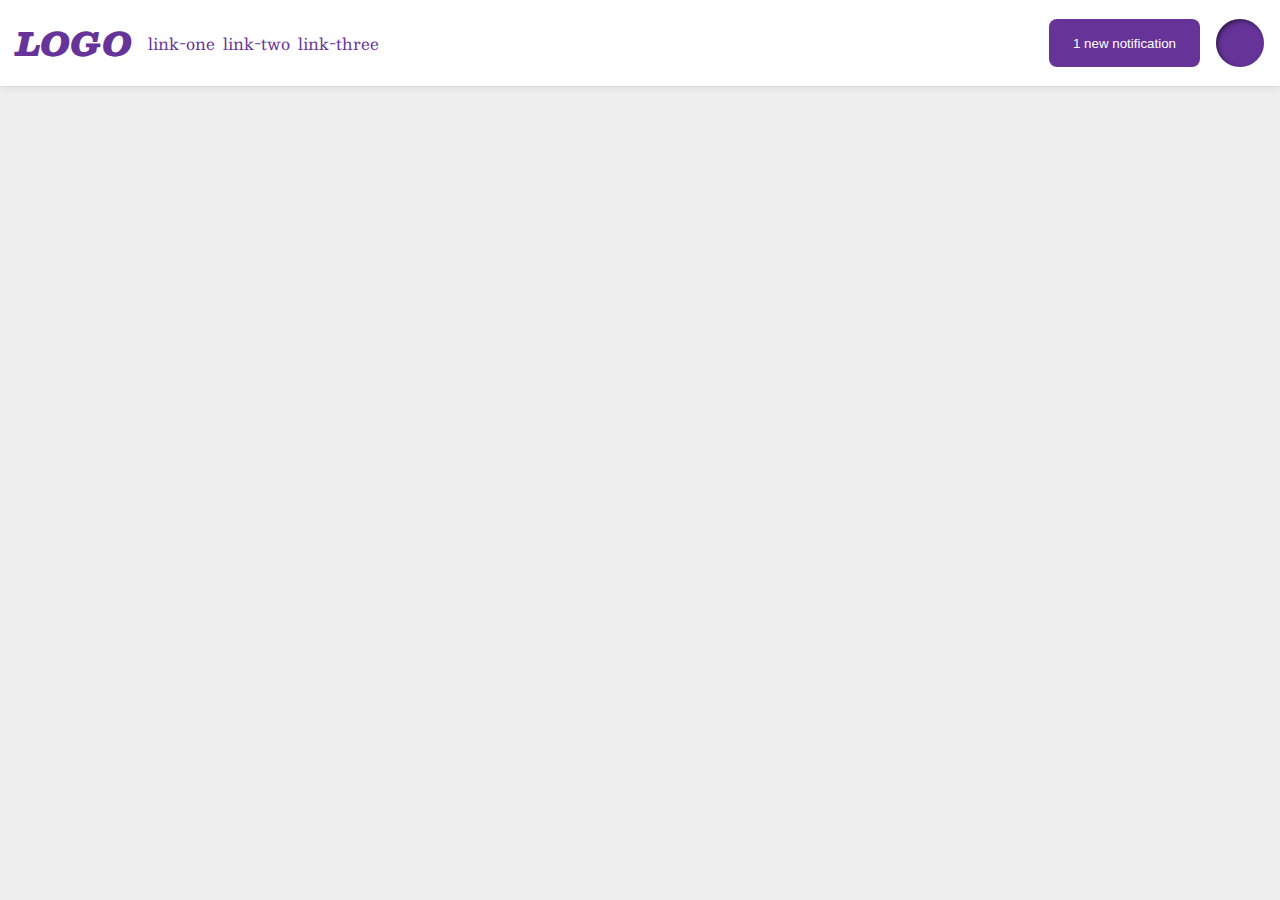
<file: foundations/flex/03-flex-header-2/index.html>
<!DOCTYPE html>
<html lang="en">
  <head>
    <meta charset="UTF-8">
    <meta http-equiv="X-UA-Compatible" content="IE=edge">
    <meta name="viewport" content="width=device-width, initial-scale=1.0">
    <title>Flex Header 2</title>
    <link rel="stylesheet" href="style.css">
  </head>
  <body>
    <div class="header">
      <div class="sub-header">
        <div class="logo">
          LOGO
        </div>
        <ul class="links">
          <li><a href="https://google.com">link-one</a></li>
          <li><a href="https://google.com">link-two</a></li>
          <li><a href="https://google.com">link-three</a></li>
        </ul>
      </div>
      <div class="sub-header">
        <button class="notifications">
          1 new notification
        </button>
        <div class="profile-image"></div>
      </div>

    </div>
  </body>
</html>
</file>
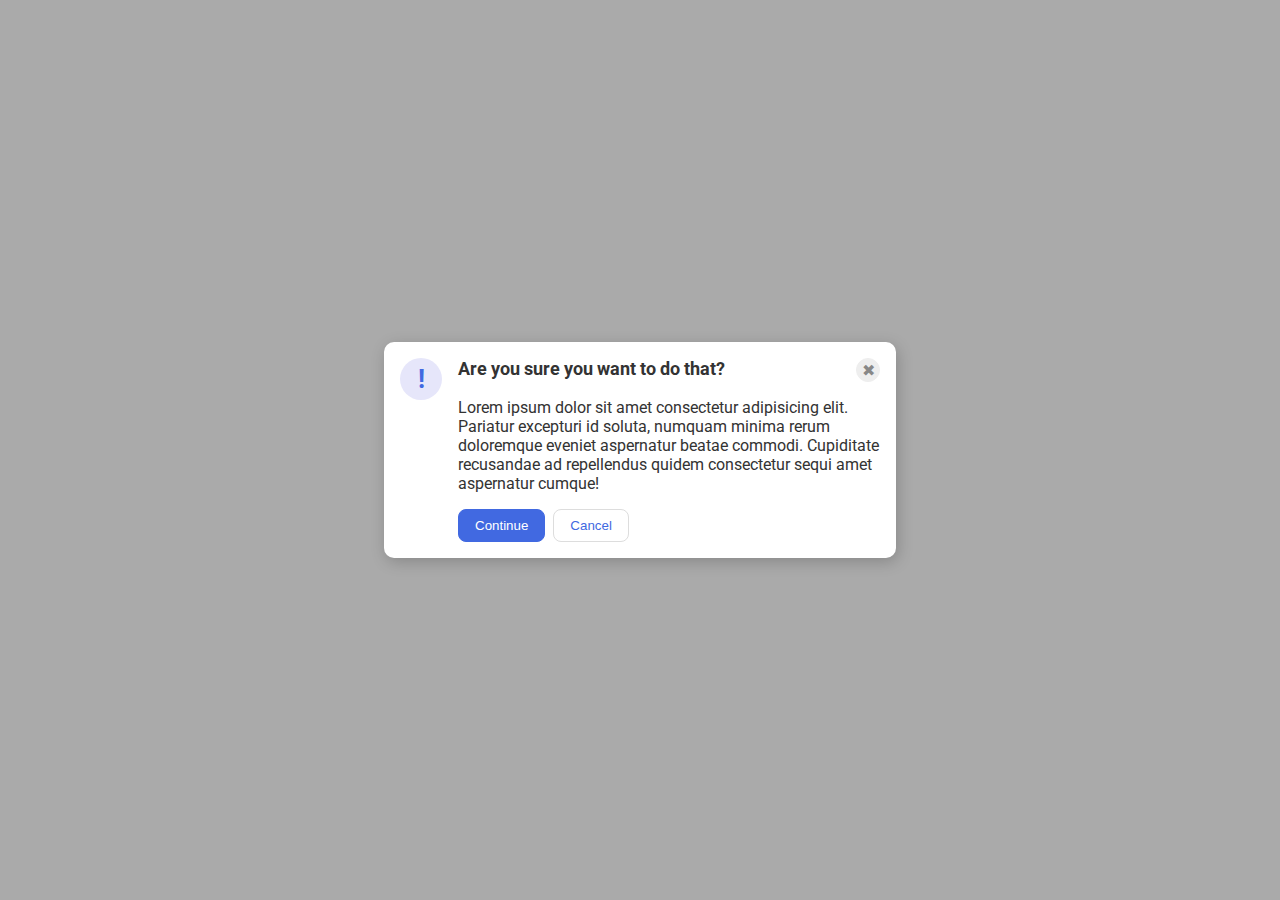
<file: foundations/flex/05-flex-modal/index.html>
<!DOCTYPE html>
<html lang="en">

<head>
  <meta charset="UTF-8">
  <meta http-equiv="X-UA-Compatible" content="IE=edge">
  <meta name="viewport" content="width=device-width, initial-scale=1.0">
  <link rel="stylesheet" href="style.css">
  <title>Modal</title>
</head>

<body>
  <div class="modal">


    <div class="icon">!</div>



    <div class="flex-container">

      <div class="flex-item">
        <div class="header">Are you sure you want to do that?</div>
        <button class="close-button">✖</button>
      </div>

      <div class="text">Lorem ipsum dolor sit amet consectetur adipisicing elit. Pariatur excepturi id soluta, numquam
        minima rerum doloremque eveniet aspernatur beatae commodi. Cupiditate recusandae ad repellendus quidem
        consectetur sequi amet aspernatur cumque!</div>

      <div class="flex-item">
        <button class="continue">Continue</button>
        <button class="cancel">Cancel</button>
      </div>

    </div>



  </div>
</body>

</html>
</file>
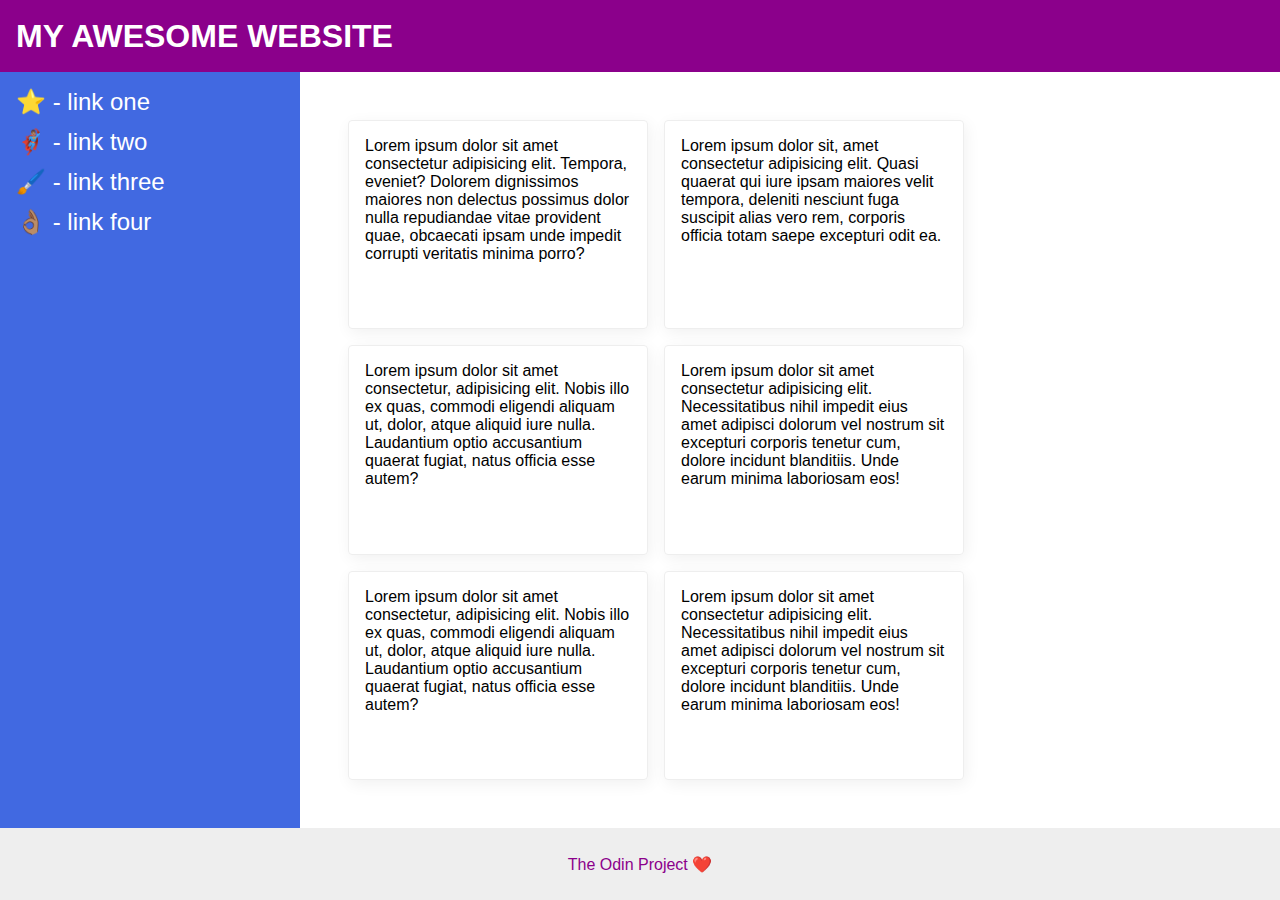
<file: foundations/flex/07-flex-layout-2/index.html>
<!DOCTYPE html>
<html lang="en">

<head>
  <meta charset="UTF-8">
  <meta http-equiv="X-UA-Compatible" content="IE=edge">
  <meta name="viewport" content="width=device-width, initial-scale=1.0">
  <title>The Holy Grail</title>
  <link rel="stylesheet" href="style.css">
</head>

<body>
  <div class="header">
    MY AWESOME WEBSITE
  </div>

<div class="main">
  <div class="sidebar">
    <ul>
      <li><a href="#">⭐ - link one</a></li>
      <li><a href="#">🦸🏽‍♂️ - link two</a></li>
      <li><a href="#">🖌️ - link three</a></li>
      <li><a href="#">👌🏽 - link four</a></li>
    </ul>
  </div>

  <div class="content">
    <div class="card">Lorem ipsum dolor sit amet consectetur adipisicing elit. Tempora, eveniet? Dolorem dignissimos
    maiores non delectus possimus dolor nulla repudiandae vitae provident quae, obcaecati ipsam unde impedit corrupti
    veritatis minima porro?</div>
  <div class="card">Lorem ipsum dolor sit, amet consectetur adipisicing elit. Quasi quaerat qui iure ipsam maiores velit
    tempora, deleniti nesciunt fuga suscipit alias vero rem, corporis officia totam saepe excepturi odit ea.</div>
  <div class="card">Lorem ipsum dolor sit amet consectetur, adipisicing elit. Nobis illo ex quas, commodi eligendi
    aliquam ut, dolor, atque aliquid iure nulla. Laudantium optio accusantium quaerat fugiat, natus officia esse autem?
  </div>
  <div class="card">Lorem ipsum dolor sit amet consectetur adipisicing elit. Necessitatibus nihil impedit eius amet
    adipisci dolorum vel nostrum sit excepturi corporis tenetur cum, dolore incidunt blanditiis. Unde earum minima
    laboriosam eos!</div>
  <div class="card">Lorem ipsum dolor sit amet consectetur, adipisicing elit. Nobis illo ex quas, commodi eligendi
    aliquam ut, dolor, atque aliquid iure nulla. Laudantium optio accusantium quaerat fugiat, natus officia esse autem?
  </div>
  <div class="card">Lorem ipsum dolor sit amet consectetur adipisicing elit. Necessitatibus nihil impedit eius amet
    adipisci dolorum vel nostrum sit excepturi corporis tenetur cum, dolore incidunt blanditiis. Unde earum minima
    laboriosam eos!</div>
    
</div>
  </div>

  <div class="footer">
    The Odin Project ❤️
  </div>
</body>

</html>
</file>
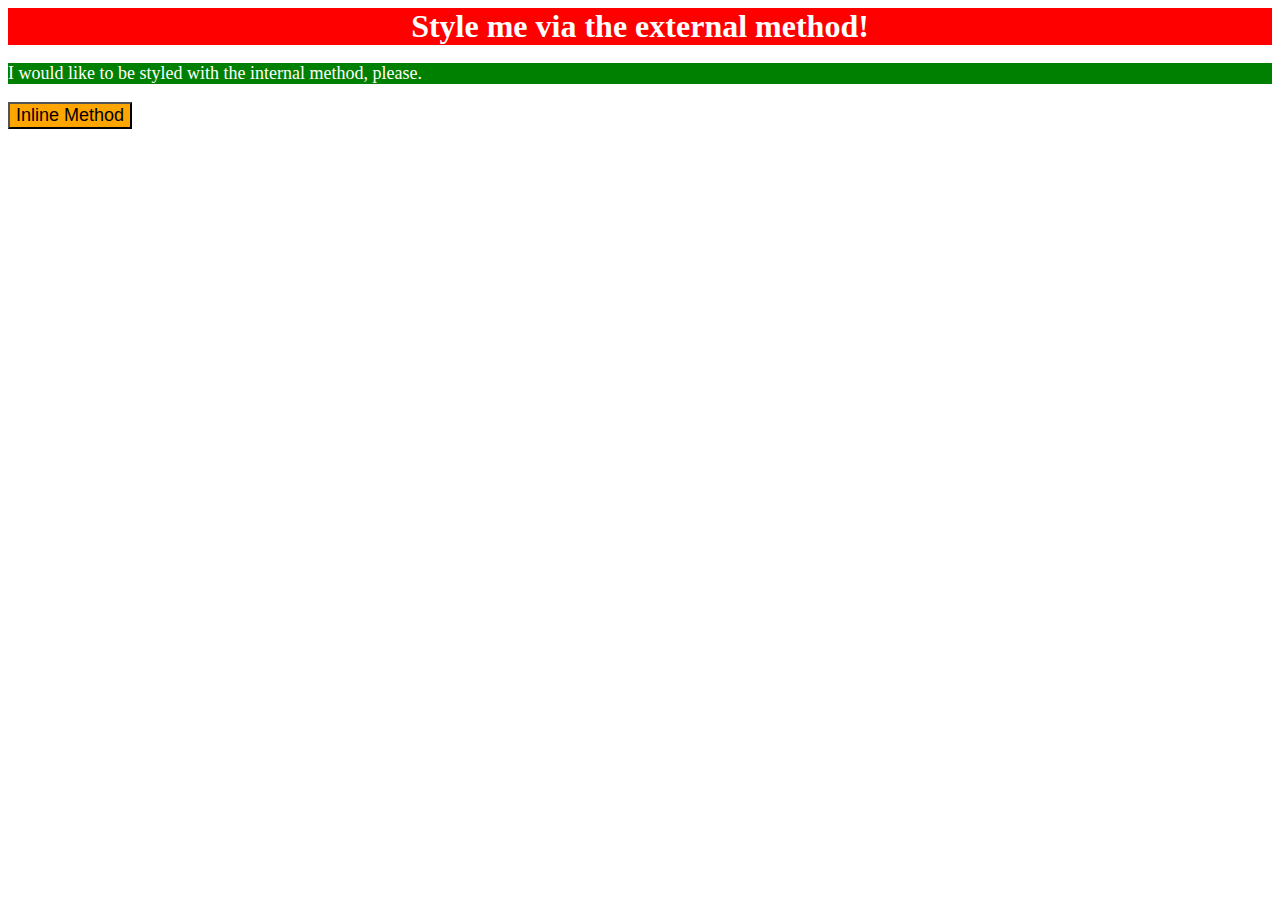
<file: foundations/intro-to-css/01-css-methods/index.html>
<!DOCTYPE html>
<html lang="en">
  <head>
    <link rel="stylesheet" href="./style.css">
    <meta charset="UTF-8">
    <meta http-equiv="X-UA-Compatible" content="IE=edge">
    <meta name="viewport" content="width=device-width, initial-scale=1.0">
    <title>Methods for Adding CSS</title>
  </head>
  <body>
    <div>Style me via the external method!</div>
    <p>I would like to be styled with the internal method, please.</p>
    <button>Inline Method</button>
  </body>
</html>
</file>
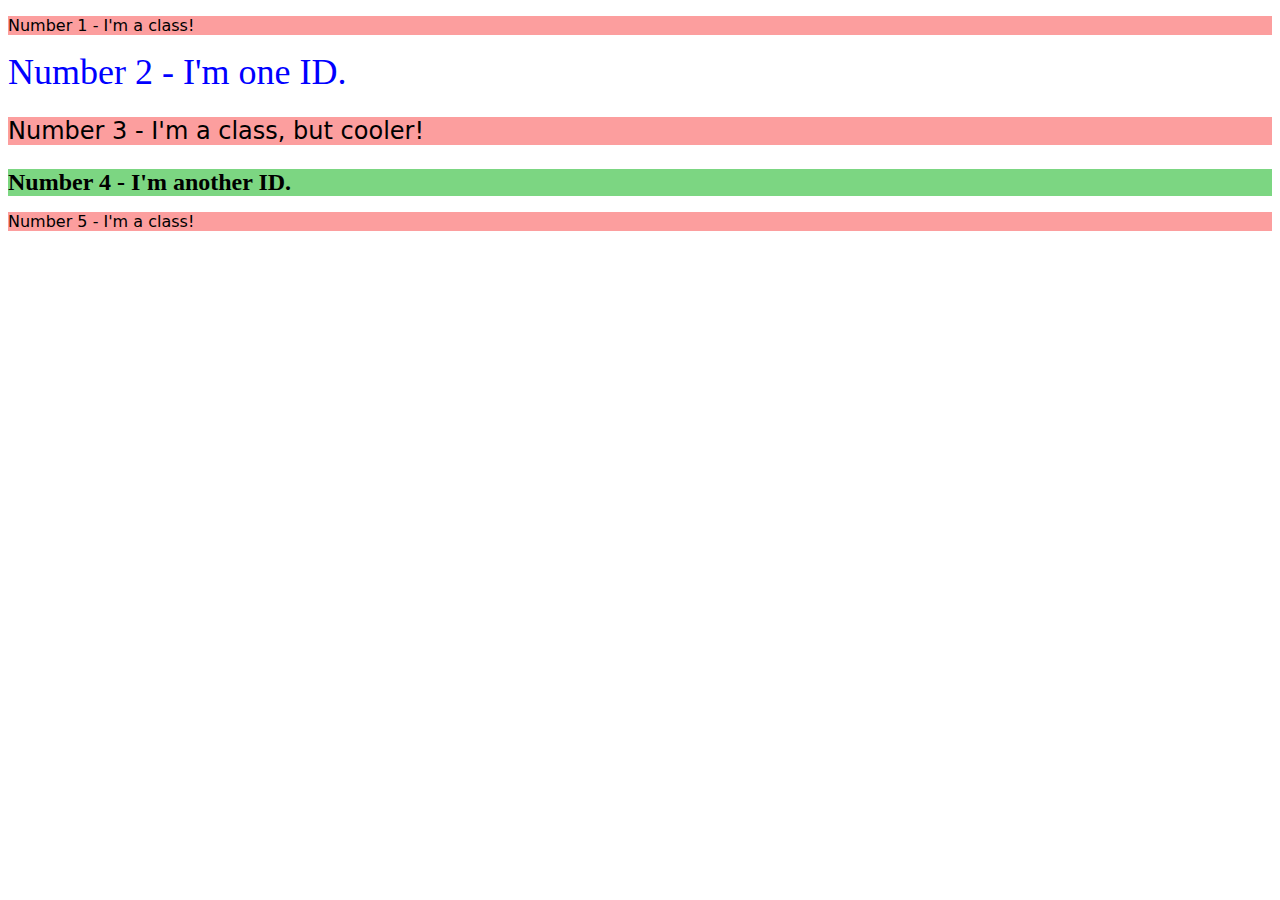
<file: foundations/intro-to-css/02-class-id-selectors/index.html>
<!DOCTYPE html>
<html lang="en">
  <head>
    <meta charset="UTF-8">
    <meta http-equiv="X-UA-Compatible" content="IE=edge">
    <meta name="viewport" content="width=device-width, initial-scale=1.0">
    <title>Class and ID Selectors</title>
    <link rel="stylesheet" href="style.css">
  </head>
  <body>
    <p class="odd-numbered">Number 1 - I'm a class!</p>
    <div id="second-element">Number 2 - I'm one ID.</div>
    <p class="odd-numbered fz-24">Number 3 - I'm a class, but cooler!</p>
    <div class="fz-24" id="fourth-element">Number 4 - I'm another ID.</div>
    <p class="odd-numbered">Number 5 - I'm a class!</p>
  </body>
</html>
</file>
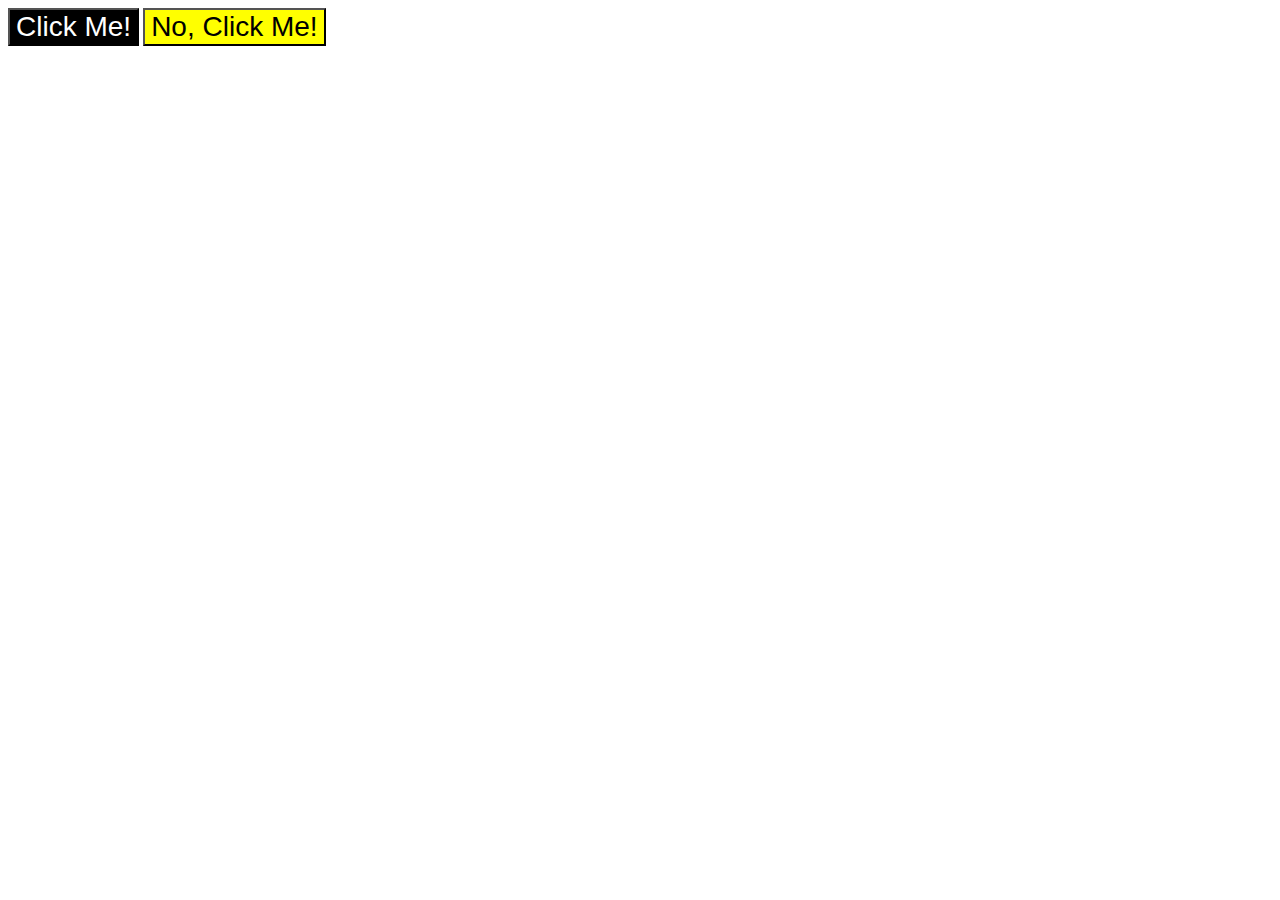
<file: foundations/intro-to-css/03-grouping-selectors/index.html>
<!DOCTYPE html>
<html lang="en">
  <head>
    <meta charset="UTF-8">
    <meta http-equiv="X-UA-Compatible" content="IE=edge">
    <meta name="viewport" content="width=device-width, initial-scale=1.0">
    <title>Grouping Selectors</title>
    <link rel="stylesheet" href="style.css">
  </head>
  <body>
    <button class="btn-1">Click Me!</button>
    <button class="btn-2">No, Click Me!</button>
  </body>
</html>
</file>
<file: foundations/flex/03-flex-header-2/style.css>
/* this is some magical font-importing.  
you'll learn about it later. */
@import url('https://fonts.googleapis.com/css2?family=Besley:ital,wght@0,400;1,900&display=swap');

*{
  margin: 0;
  padding: 0;
}

body {
  margin: 0;
  background: #eee;
  font-family: Besley, serif;
}

.header {
  background: white;
  border-bottom: 1px solid #ddd;
  box-shadow: 0 0 8px rgba(0,0,0,.1);
}

.profile-image {
  background: rebeccapurple;
  box-shadow: inset 2px 2px 4px rgba(0,0,0,.5);
  border-radius: 50%;
  width: 48px;
  height: 48px;
}

.logo {
  color: rebeccapurple;
  font-size: 32px;
  font-weight: 900;
  font-style: italic;
}

button {
  border: none;
  border-radius: 8px;
  background: rebeccapurple;
  color: white;
  padding: 8px 24px;
}

a {
  /* this removes the line under our links */
  text-decoration: none;
  color: rebeccapurple;
}

ul {
  list-style-type: none;
}

/* Flexbox */

.header {
  display: flex;
  justify-content: space-between;
  align-items: center;
  padding: 16px;
}

.sub-header {
  display: flex;
  gap: 16px;
}

.links {
  display: flex;
  align-items: center;
  gap: 8px;
}
</file>
<file: foundations/flex/05-flex-modal/style.css>
@import url('https://fonts.googleapis.com/css2?family=Roboto:wght@400;700&display=swap');

html, body {
  height: 100%;
}

body {
  font-family: Roboto, sans-serif;
  margin: 0;
  background: #aaa;
  color: #333;
  /* I'll give you this one for free lol */
  display: flex;
  align-items: center;
  justify-content: center;
}

.modal {
  background: white;
  width: 480px;
  border-radius: 10px;
  box-shadow: 2px 4px 16px rgba(0,0,0,.2);
  padding: 16px;
  display: flex;
  gap: 16px;
}

.icon {
  color: royalblue;
  font-size: 26px;
  font-weight: 700;
  background: lavender;
  width: 42px;
  height: 42px;
  border-radius: 50%;
  display: flex;
  align-items: center;
  justify-content: center;
  flex-shrink: 0;
}

.header{
  font-weight: 700;
  font-size: 18px;
}

.close-button {
  background: #eee;
  border-radius: 50%;
  color: #888;
  font-weight: 400;
  font-size: 16px;
  height: 24px;
  width: 24px;
  display: flex;
  align-items: center;
  justify-content: center;
  border: 1px solid #eee;
  padding: 0;
}

button {
  cursor: pointer;
  padding: 8px 16px;
  border-radius: 8px;
}

button.continue {
  background: royalblue;
  border: 1px solid royalblue;
  color: white;
}

button.cancel {
  background: white;
  border: 1px solid #ddd;
  color: royalblue;
}

.flex-container{
  display: flex;
  flex-direction: column;
  gap:16px  
}

.flex-item:nth-child(1) {
  display: flex;
  justify-content: space-between;
}

.flex-item:nth-child(3) {
  display: flex;
  gap: 8px;
}
</file>
<file: foundations/flex/07-flex-layout-2/style.css>
* {
  margin: 0;
  padding: 0;
  box-sizing: border-box;
}

body {
  font-family: -apple-system, BlinkMacSystemFont, 'Segoe UI', Roboto, Oxygen, Ubuntu, Cantarell, 'Open Sans', 'Helvetica Neue', sans-serif;
  margin: 0;
  min-height: 100vh;
}

.header {
  height: 72px;
  background: darkmagenta;
  color: white;
}

.footer {
  height: 72px;
  background: #eee;
  color: darkmagenta;
}

.sidebar {
  width: 300px;
  background: royalblue;
  box-sizing: border-box;
}

.card {
  border: 1px solid #eee;
  box-shadow: 2px 4px 16px rgba(0, 0, 0, .06);
  border-radius: 4px;
}

.header {
  font-size: 32px;
  font-weight: 900;
  display: flex;
  align-items: center;
  padding: 0 16px
}

.footer {
  display: flex;
  align-items: center;
  justify-content: center;
}

body {
  display: flex;
  flex-direction: column;
  justify-content: space-between;
}

.main {
  flex-grow: 1;
  display: flex;
}

.sidebar {
  flex: 0 0 auto;
  padding: 16px;
  font-size: 24px;

}

.sidebar a {
  color: white;
  text-decoration: none;


}

.sidebar ul {
  list-style: none;
  display: flex;
  flex-direction: column;
  gap: 12px;
}

.content {
  padding: 48px;
  display: flex;
  flex-wrap: wrap;
  gap: 16px;
}

.card {
  width: 300px;
  padding: 16px;
}
</file>
<file: foundations/intro-to-css/01-css-methods/style.css>
div {
    color: white;
    background-color: red;
    font-size: 32px;
    text-align: center;
    font-weight: bold;
}

p {
    background-color: green;
    color: white;
    font-size: 18px;
}

button {
    background-color: orange;
    font-size: 18px;
}
</file>
<file: foundations/intro-to-css/02-class-id-selectors/style.css>
.odd-numbered {
    background-color: #fc9e9e;
    font-family: Verdana, "DejaVu Sans", sans-serif;
}

.fz-24 {
    font-size: 24px;
}

#second-element {
    color: #0000ff;
    font-size: 36px;
}

#fourth-element {
    background-color: #7cd682;
    font-weight: 700;
}
</file>
<file: foundations/intro-to-css/03-grouping-selectors/style.css>
.btn-1, .btn-2 {
    font-size: 28px;
    font-family: Helvetica, "Times New Roman", sans-serif;
}

.btn-1 {
    background-color: #000000;
    color: #FFFFFF;
}

.btn-2 {
    background-color: #ffff00;
}
</file>
